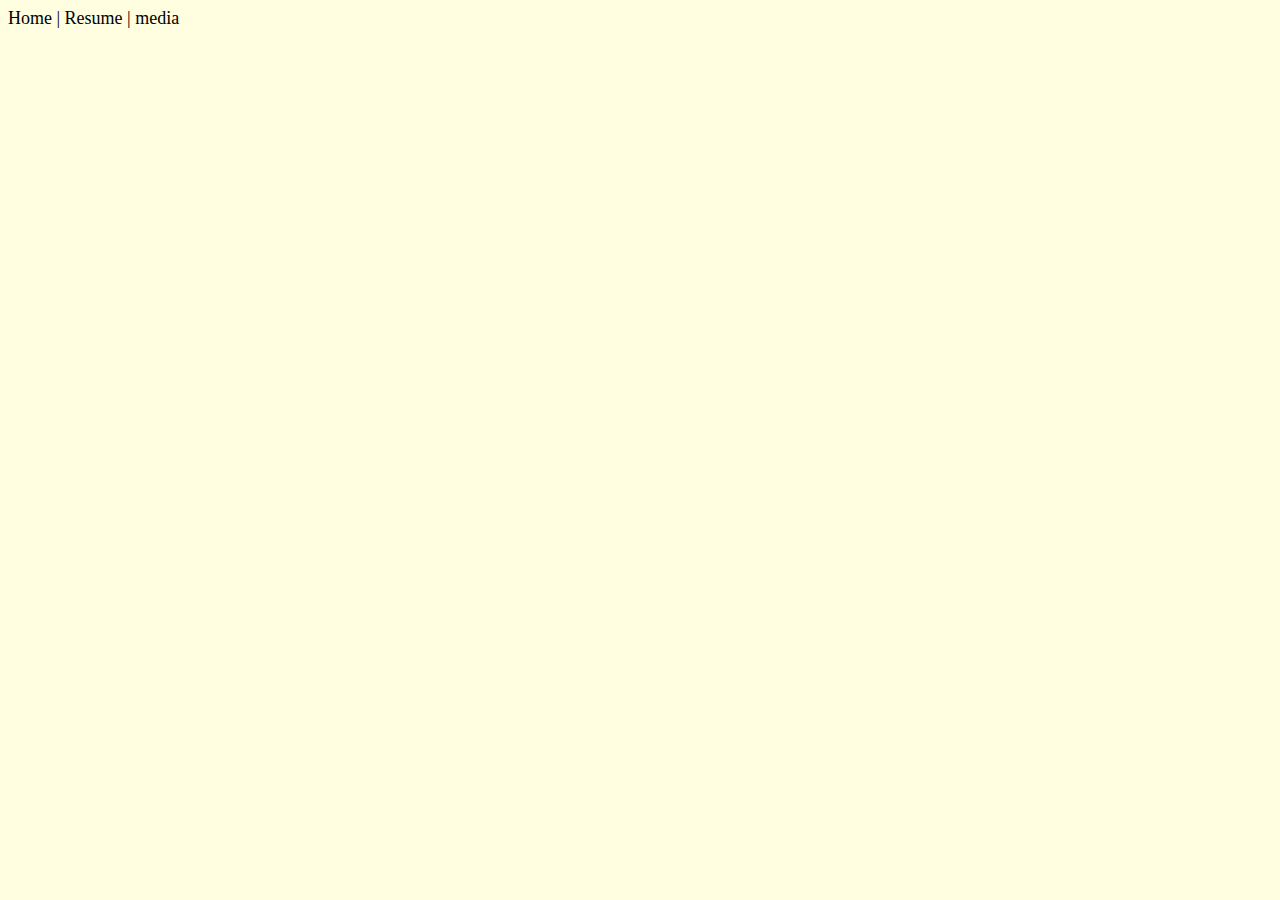
<file: index.html>
<!DOCTYPE html>
<html lang="en">
<head>
    <meta charset="UTF-8">
    <title>Maleah Yee's Home Page</title>
    <link rel="stylesheet" href="styles/styles.css">

</head>
<body>
<!--link pages-->
<a href="#">Home</a> |
<a href="HTML/resume.html">Resume</a> |
<a href="HTML/media.html">media</a>
<!--<h1>Home Page</h1>-->
</body>
</html>
</file>
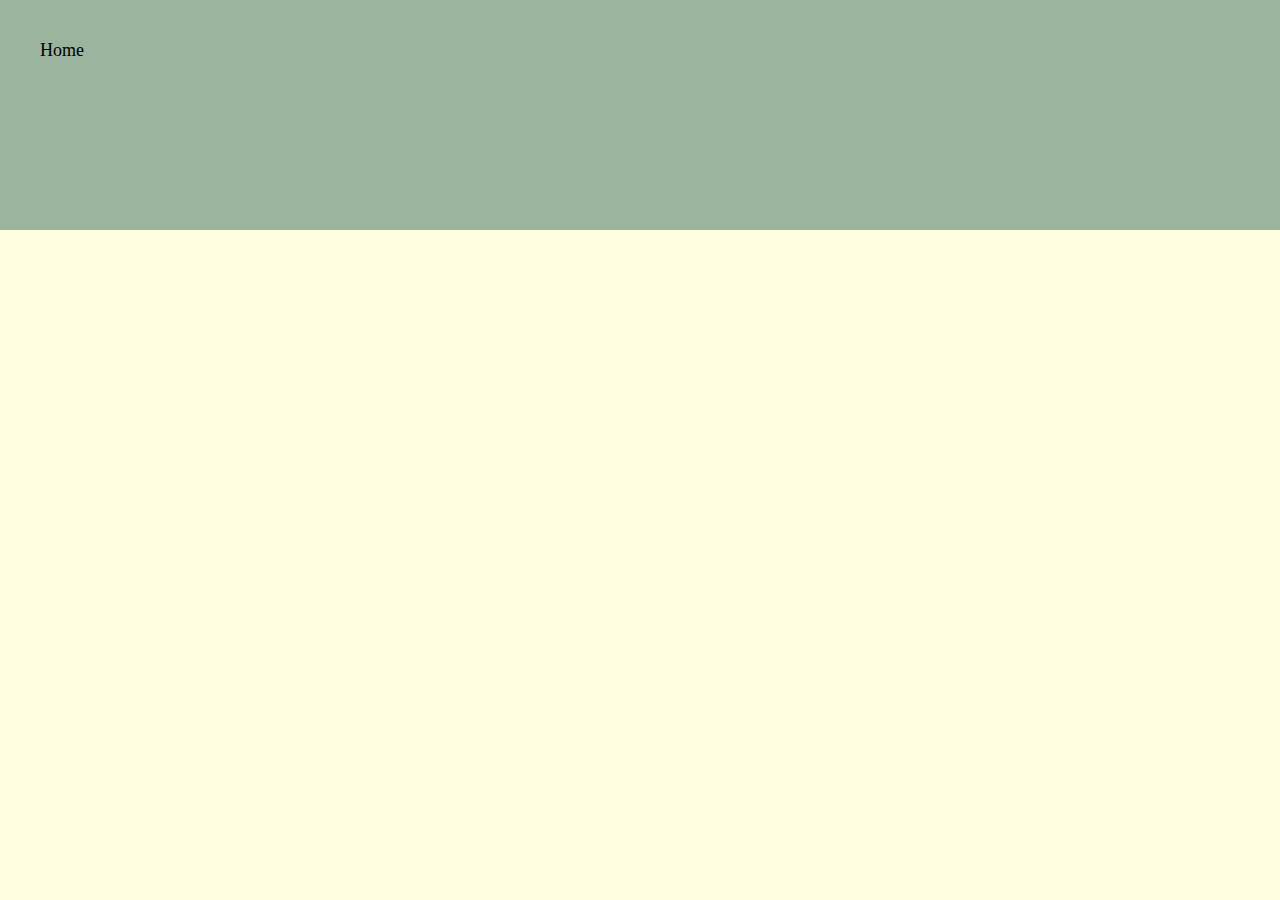
<file: HTML/media.html>
<!DOCTYPE html>
<html lang="en">
<head>
    <meta charset="UTF-8">
    <title>media</title>
  <link rel="stylesheet" href="../styles/layoutstyles.css">
  <link rel="stylesheet" href="../styles/styles.css">
</head>
<body>
<div class="common header box2">
<a href="resume.html">Home</a>
  <div class="common pic center">
    <iframe width="560" height="315" src="https://www.youtube.com/embed/dQw4w9WgXcQ" title="YouTube video player" frameborder="0" allow="accelerometer; autoplay; clipboard-write; encrypted-media; gyroscope; picture-in-picture; web-share" allowfullscreen></iframe>
    <div class='tableauPlaceholder' id='viz1681787188002' style='position: relative'><noscript><a href='#'><img alt='Position of the Sun ' src='https:&#47;&#47;public.tableau.com&#47;static&#47;images&#47;Th&#47;TheActualPositionOfTheSun&#47;PositionoftheSun&#47;1_rss.png' style='border: none' /></a></noscript><object class='tableauViz'  style='display:none;'><param name='host_url' value='https%3A%2F%2Fpublic.tableau.com%2F' /> <param name='embed_code_version' value='3' /> <param name='site_root' value='' /><param name='name' value='TheActualPositionOfTheSun&#47;PositionoftheSun' /><param name='tabs' value='no' /><param name='toolbar' value='yes' /><param name='static_image' value='https:&#47;&#47;public.tableau.com&#47;static&#47;images&#47;Th&#47;TheActualPositionOfTheSun&#47;PositionoftheSun&#47;1.png' /> <param name='animate_transition' value='yes' /><param name='display_static_image' value='yes' /><param name='display_spinner' value='yes' /><param name='display_overlay' value='yes' /><param name='display_count' value='yes' /><param name='language' value='en-US' /></object></div>                <script type='text/javascript'>                    var divElement = document.getElementById('viz1681787188002');                    var vizElement = divElement.getElementsByTagName('object')[0];                    vizElement.style.width='1500px';vizElement.style.height='927px';                    var scriptElement = document.createElement('script');                    scriptElement.src = 'https://public.tableau.com/javascripts/api/viz_v1.js';                    vizElement.parentNode.insertBefore(scriptElement, vizElement);                </script></div>

</div>

</body>
</html>
</file>
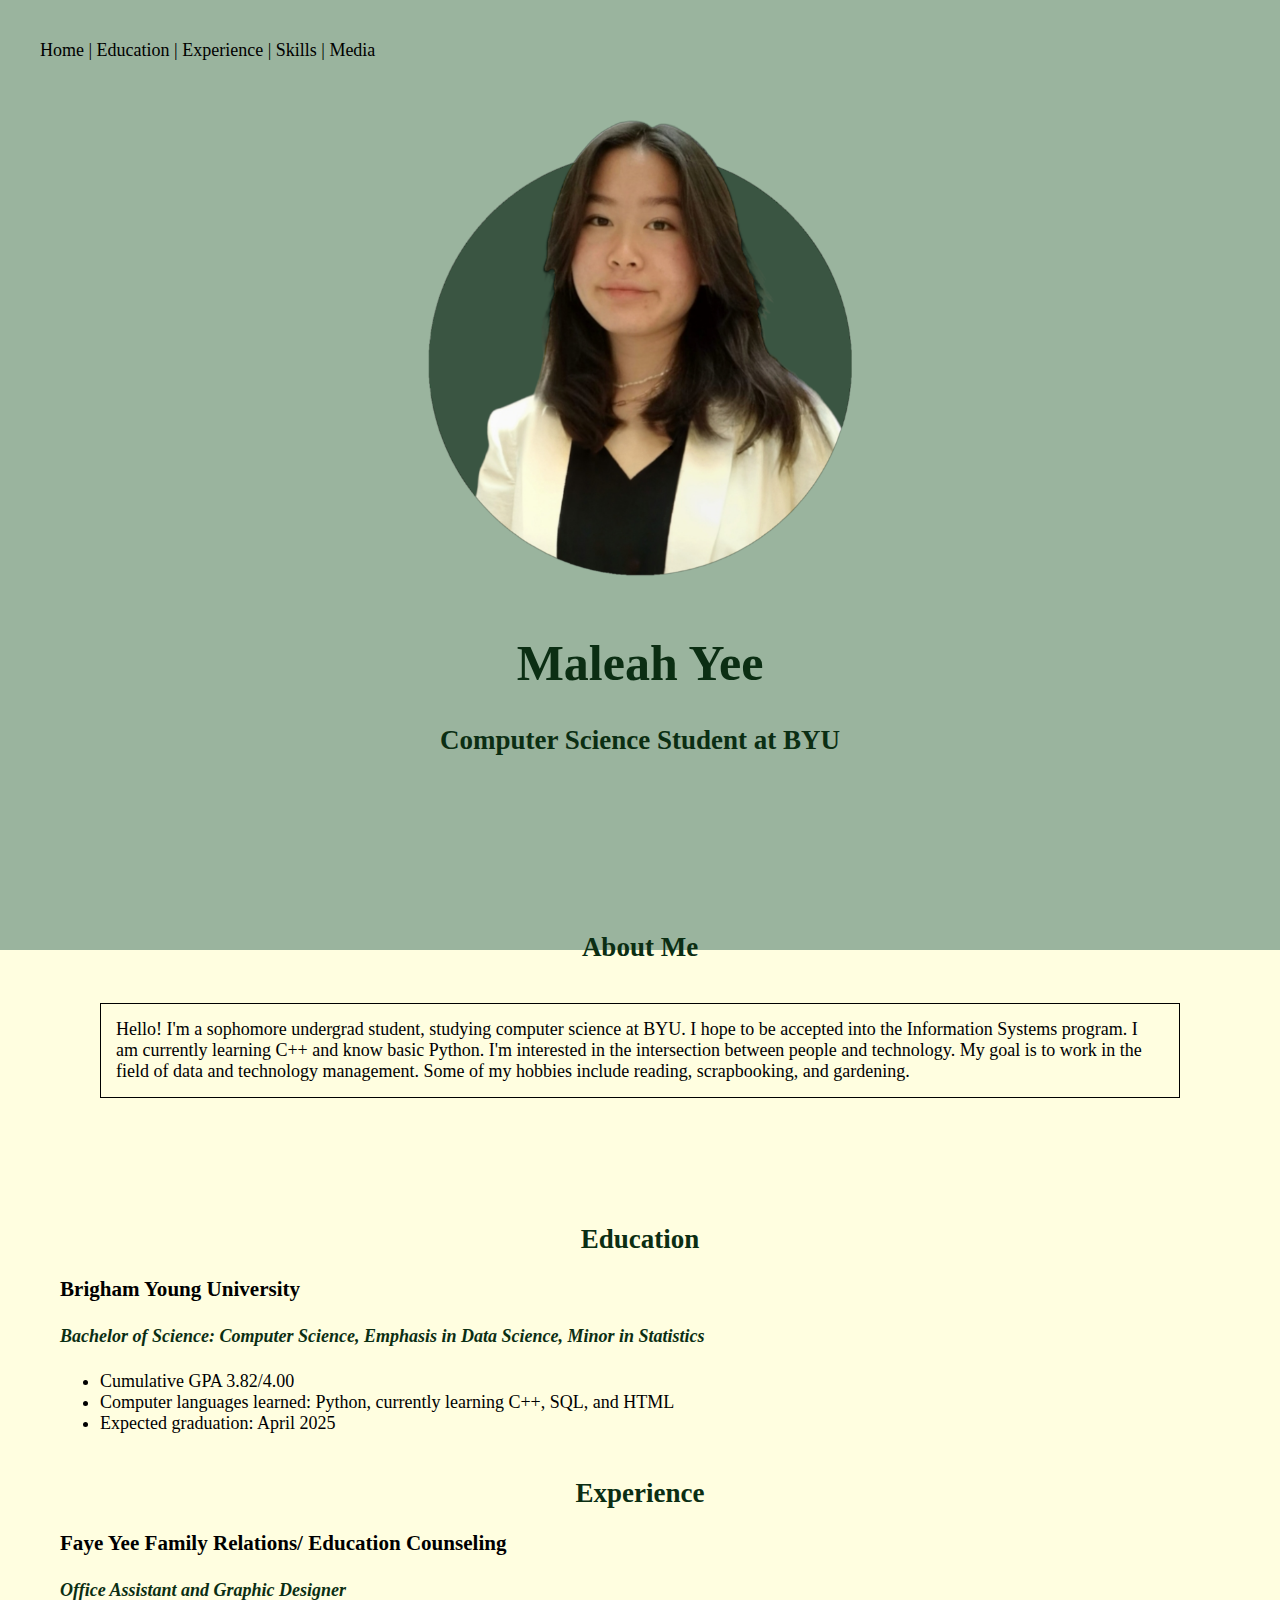
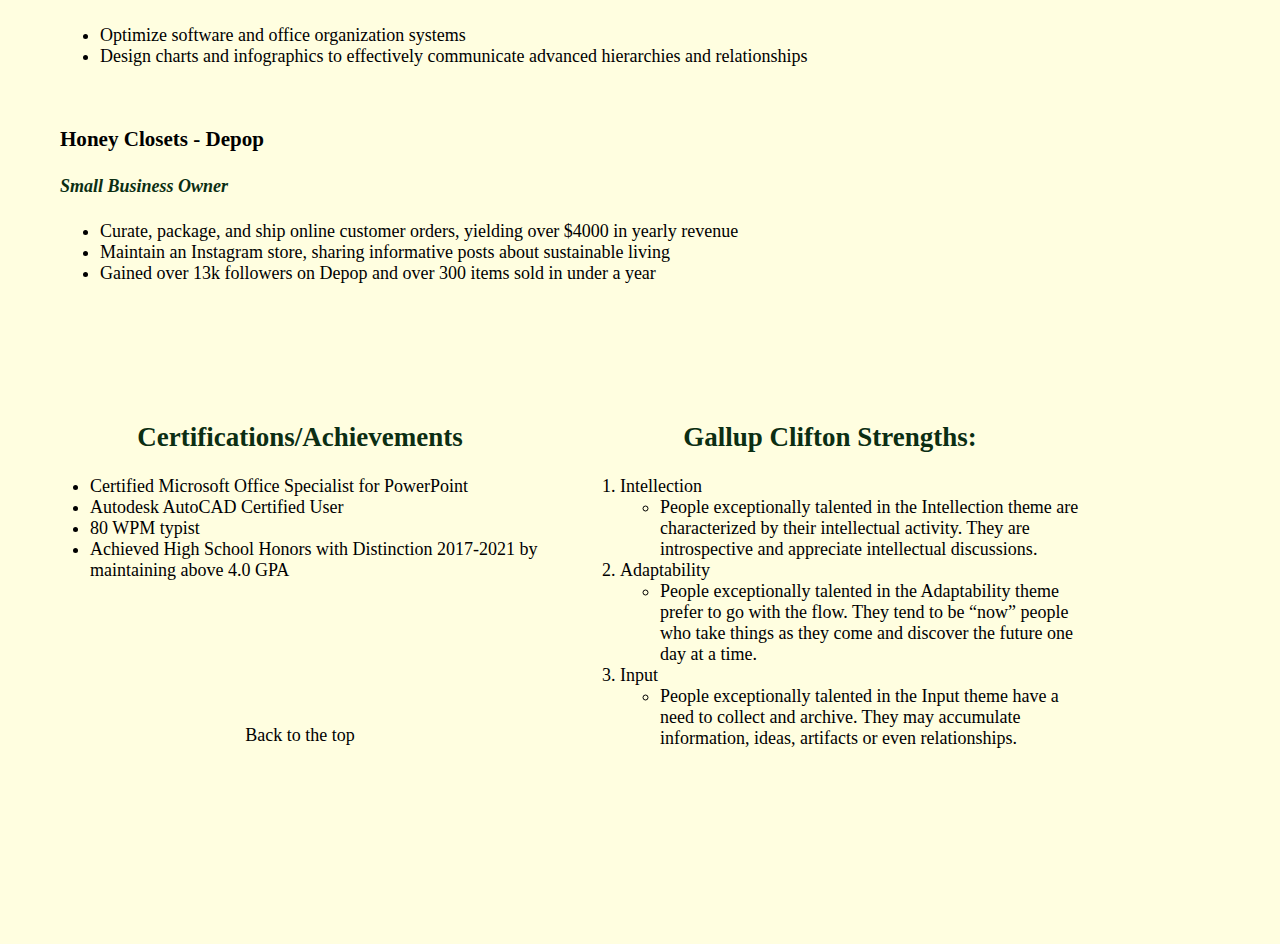
<file: HTML/resume.html>
<!DOCTYPE html>
<html lang="en">
<head>
    <meta charset="UTF-8">
    <title>Maleah Resume</title>
    <link rel="stylesheet" href="../styles/styles.css">
    <link rel="stylesheet" href="../styles/layoutstyles.css">
</head>
<body>
<!--on page links-->
<div class="common header box2">
    <a href="#">Home |</a>
<a href="#edu">Education |</a>
<a href="#exp">Experience |</a>
<a href="#ski">Skills |</a>
   <a href="media.html">Media </a>
    <br>
</div>

<!--headshot-->
<div class="common pic">
<img src="../photos/maleahheadshot.png" height="500" class="center" alt="Maleah Headshot"/>
<h1 class="center">Maleah Yee</h1>
<h2 class="sans center">Computer Science Student at BYU</h2>
</div>>

<br><br>
<!--about me-->
<div class="common body">
<h2 class="center">About Me</h2>

<p class="box1"> Hello! I'm a sophomore undergrad student, studying computer science at BYU. I hope to be accepted into the
    Information Systems program. I am currently learning
    C++ and know basic Python. I'm interested in the intersection between people and technology. My goal is to work
    in the field of data and technology management. Some of my hobbies include reading, scrapbooking, and gardening.</p>
<br><br><br>
<!--resume-->

<h2 id="edu" class="center">Education</h2>
<h3>Brigham Young University</h3>
<h4>Bachelor of Science: Computer Science, Emphasis in Data Science, Minor in Statistics</h4>
<ul>
    <li>Cumulative GPA 3.82/4.00</li>
    <li>Computer languages learned: Python, currently learning C++, SQL, and HTML</li>
    <li>Expected graduation: April 2025</li>

<br>
</ul>
<h2 id="exp" class="center">Experience</h2>
<h3>Faye Yee Family Relations/ Education Counseling</h3>
<h4>Office Assistant and Graphic Designer</h4>
<ul>
    <li>Optimize software and office organization systems</li>
    <li>Design charts and infographics to effectively communicate advanced hierarchies and relationships</li>
</ul>
    <br>
</ul>
<h3>Honey Closets - Depop</h3>
<h4>Small Business Owner</h4>
<ul>
    <li>Curate, package, and ship online customer orders, yielding over $4000 in yearly revenue</li>
    <li>Maintain an Instagram store, sharing informative posts about sustainable living</li>
    <li>Gained over 13k followers on Depop and over 300 items sold in under a year</li>
</ul>
</div>


<!--strengths/skills-->
<div class="common leftmenu">
    <h2 id="ski" class="center">Certifications/Achievements</h2>
    <ul>
        <li>Certified Microsoft Office Specialist for PowerPoint</li>
        <li>Autodesk AutoCAD Certified User </li>
        <li>80 WPM typist</li>
        <li>Achieved High School Honors with Distinction 2017-2021 by maintaining above 4.0 GPA</li>
    </ul>
    <br><br><br><br><br><br>
    <a href="#top" class="center h3">Back to the top</a>
</div>

<!--<div class="common rightmenu">-->
<!--    <h2 class="center">Skills</h2>-->
<!--    <ul>-->
<!--        <li>Database design development</li>-->
<!--        <li>Entity-Relationship Diagramming</li>-->
<!--        <li>Structured Query Language</li>-->
<!--        <li>Tableau</li>-->
<!--        <li>Excel Solver, Pivot Tables, and Charts</li>-->
<!--        <li>HTML, CSS, Bootstrap</li>-->
<!--        <li>Flow Chart Diagramming</li>-->
<!--        <li>Visual Basic for Applications (VBA) Programming in Excel</li>-->
<!--    </ul>-->
<!--                    <p>&nbsp;</p>-->
<!--                    <p>&nbsp;</p>-->
<!--                    <p>&nbsp;</p>-->
<!--                    <p>&nbsp;</p>-->
<!--                    <p>&nbsp;</p>-->
<!--</div>-->

<div class="common rightmenu">
<h2 class="center">Gallup Clifton Strengths:</h2>
    <ol>
        <li>Intellection
            <ul>
                <li>People exceptionally talented in the Intellection theme are characterized by their intellectual activity.
                    They are introspective and appreciate intellectual discussions. </li>
            </ul>
        </li>

        <li>Adaptability</li>
        <ul>
            <li>People exceptionally talented in the Adaptability theme prefer to go with the flow. They tend to be
                “now” people who take things as they come and discover the future one day at a time.</li>
        </ul>
        <li>Input
            <ul>
                <li>People exceptionally talented in the Input theme have a need to collect and archive. They may
                    accumulate information, ideas, artifacts or even relationships.</li>
            </ul>
        </li>
    </ol>
<!--<ol>-->
<!--    <li>Intellection</li>-->
<!--    <li>Adaptability</li>-->
<!--    <li>Input</li>-->
<!--    <li>Restorative</li>-->
<!--    <li>Connectiveness</li>-->
<!--</ol>-->
    <p>&nbsp;</p>
    <p>&nbsp;</p>
    <p>&nbsp;</p>
    <p>&nbsp;</p>
    <p>&nbsp;</p>
</div>

<h3>MBTI Personality:</h3>
INTJ-A Assertive Architect
<ul>
    <li>Introverted</li>
    <li>Intuitive</li>
    <li>Thinking</li>
    <li>Judging</li>
    <li>Assertive</li>
</ul>

</body>
</html>
</file>
<file: styles/styles.css>
body{
    font-family: "Candara Light";
    font-size: 18px;
    background-color: #fffee0;
}
a{
    color: rgb(0, 0, 0);
    text-decoration: none}
a:hover{
    text-decoration: underline;
    /*font-weight: bold;*/
    /*font-size: 18px;*/
}
a:visited{
    color: #000d52;
}

/*Lists*/
li {font-weight: normal}

/*Headers*/
h1 {font-family: "Footlight MT Light";
color: #0b2e13;
font-size: 50px;}

h4 {font-style: italic;
    color: #0b2e13;}


h2 {font-family: "Footlight MT Light";
    color: #0b2e13;}

/*More Classes*/
.bold {font-weight: bold;}
.underline{text-decoration: underline;}
.justify{text-align: justify}
/*.homebg{*/
/*    background-image: url('../Photos/bg.jpg');*/
/*    background-position: top right;*/
/*    background-size: cover;*/
/*}*/
.sans{font-family: "Candara Light"}
.center{text-align: center;
    display: block;
    margin-left: auto;
    margin-right: auto;}

/*Boxes*/
.box1{
    border-width: 1px;
    border-style: solid;
    padding: 15px;
    margin: 40px;
}
.box2{
    /*padding: 15px;*/
    padding: 40px;
}
.box3{
    margin: 50px;
}
</file>
<file: styles/layoutstyles.css>
.common{
    background-color: #9ab49e;
    /*border: 2px solid white;*/
    position: absolute;
    /*display: flex*/
}


.header{
    top: 0px;
    left: 0px;
    right: 0px;
    height: 100px;
}

.pic{
    top:100px;
    left: 0px;
    right: 0px;
    bottom: -50px;
}

.body{top:850px;
    left: 0px;
    right: 0px;
    bottom: 0px;
    background-color: #fffee0;
    margin: 60px;
}
/*padding: 20px}*/

.leftmenu{
    top:2000px;
    left: 50px;
    width: 500px;
    bottom: 0px;
    /*display: flex;*/
}

.rightmenu{
    top:2000px;
    right: 200px;
    width: 500px;
    bottom: 0px;
    /*display: flex;*/
}
.footer{
    bottom: 5px;
    left: 5px;
    right: 5px;
    height: 25px;
    font-size: 8px;
    color: #999999;
    text-align: center;
}

.subheader{
    float: right;
}
</file>
